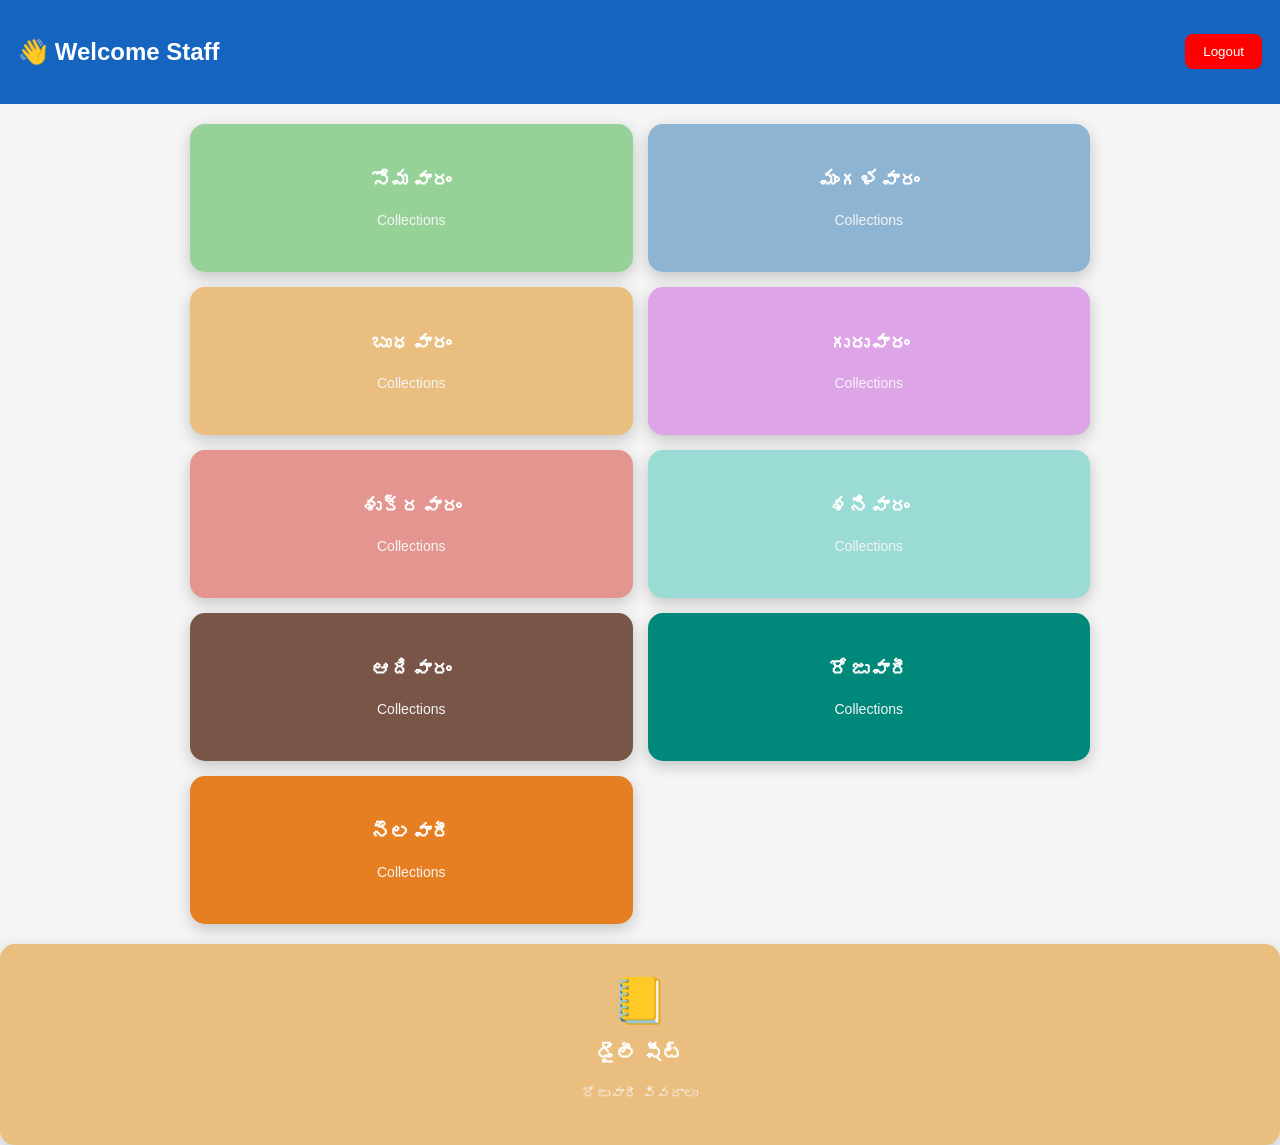
<file: staff-dashboard.html>
<!DOCTYPE html>
<html lang="en">
<head>

<meta charset="UTF-8">
<meta name="viewport" content="width=device-width, initial-scale=1.0">

<title>Staff Dashboard</title>
<style>
body{

    margin:0;

    background:#f5f5f5;

    font-family:Arial,sans-serif;

}

.top-bar{

    background:#1565c0;

    color:#fff;

    padding:18px;

    display:flex;

    justify-content:space-between;

    align-items:center;

}

.logout-btn{

    border:none;

    background:red;

    color:white;

    padding:10px 18px;

    border-radius:8px;

    cursor:pointer;

}

.dashboard-grid{

    width:95%;

    max-width:900px;

    margin:20px auto;

    display:grid;

    grid-template-columns:repeat(2,1fr);

    gap:15px;

}

.dashboard-card{

    background:white;

    border-radius:15px;

    text-align:center;

    padding:30px 15px;

    font-size:45px;

    cursor:pointer;

    box-shadow:0 5px 15px rgba(0,0,0,.15);

    transition:.3s;

}

.dashboard-card:hover{

    transform:scale(1.03);

}

.dashboard-card h3{

    margin-top:15px;

    font-size:20px;

}

.dashboard-card{
    color:white;
    border-radius:15px;
    text-align:center;
    padding:30px 15px;
    font-size:45px;
    cursor:pointer;
    transition:.3s;
    box-shadow:0 5px 15px rgba(0,0,0,.2);
}

.dashboard-card h3{
    color:white;
    margin-top:15px;
    font-size:20px;
}

/* Day Colors */

.dashboard-card:nth-child(1){
    background:#96d198;     /* Green */
}

.dashboard-card:nth-child(2){
    background:#8eb4d3;     /* Blue */
}

.dashboard-card:nth-child(3){
    background:#e9be7e;     /* Orange */
}

.dashboard-card:nth-child(4){
    background:#dda4e7;     /* Purple */
}

.dashboard-card:nth-child(5){
    background:#e4958f;     /* Red */
}

.dashboard-card:nth-child(6){
    background:#9adbd5;     /* Teal */
}

.dashboard-card:nth-child(7){
    background:#795548;     /* Brown */
}

.dashboard-card:hover{
    transform:translateY(-6px);
}
.dashboard-card p{
    margin-top:8px;
    font-size:14px;
    color:#f5f5f5;
}

/* డైలీ షీట్ */

.daily-sheet-card {
    background: #3f51b5;
}


/* రోజువారీ కలెక్షన్స్ */

.daily-collection-card {
    background: #00897b;
}


/* నెలవారీ కలెక్షన్స్ */

.monthly-collection-card {
    background: #e67e22;
}
@media(max-width:600px){

.dashboard-grid{

    grid-template-columns:repeat(2,1fr);

}

.dashboard-card{

    padding:22px 10px;

    font-size:36px;

}

.dashboard-card h3{

    font-size:17px;

}

.top-bar{

    padding:15px;

}

.top-bar h2{

    font-size:22px;

}

.logout-btn{

    padding:8px 12px;

    font-size:14px;

}

}

    </style>

</head>

<body>

<div class="top-bar">

    <h2 id="staffWelcome">👋 Welcome Staff</h2>

    <button class="logout-btn" onclick="logoutStaff()">
        Logout
    </button>

</div>

<div class="dashboard-grid">

    <div class="dashboard-card" onclick="openDay(1)">
        
        <h3>సోమవారం</h3>
          <p>Collections</p>
    </div>

    <div class="dashboard-card" onclick="openDay(2)">
        
        <h3>మంగళవారం</h3>
          <p>Collections</p>
    </div>

    <div class="dashboard-card" onclick="openDay(3)">
        
        <h3>బుధవారం</h3>
          <p>Collections</p>
    </div>

    <div class="dashboard-card" onclick="openDay(4)">
        
        <h3>గురువారం</h3>
          <p>Collections</p>
    </div>

    <div class="dashboard-card" onclick="openDay(5)">
        
        <h3>శుక్రవారం</h3>
          <p>Collections</p>
    </div>

    <div class="dashboard-card" onclick="openDay(6)">
        
        <h3>శనివారం</h3>
          <p>Collections</p>
    </div>

    <div class="dashboard-card" onclick="openDay(7)">
        
        <h3>ఆదివారం</h3>
          <p>Collections</p>
    </div>



<!-- రోజువారీ కలెక్షన్స్ -->

<div
    class="dashboard-card daily-collection-card"
    onclick="window.location.href='daily-collections.html'">

    

    <h3>రోజువారీ</h3>

    <p>Collections</p>

</div>


<!-- నెలవారీ కలెక్షన్స్ -->

<div
    class="dashboard-card monthly-collection-card"
    onclick="window.location.href='monthly-collections.html'">

    

    <h3>నెలవారీ</h3>

    <p>Collections</p>

</div>

</div>

<div
    class="dashboard-card daily-sheet-card"
    onclick="window.location.href='staff-daily-sheet.html'">

    📒

    <h3>డైలీ షీట్</h3>

    <p>రోజువారీ వివరాలు</p>

</div>
<script src="staff-dashboard.js"></script>

</body>
</html>
</file>
